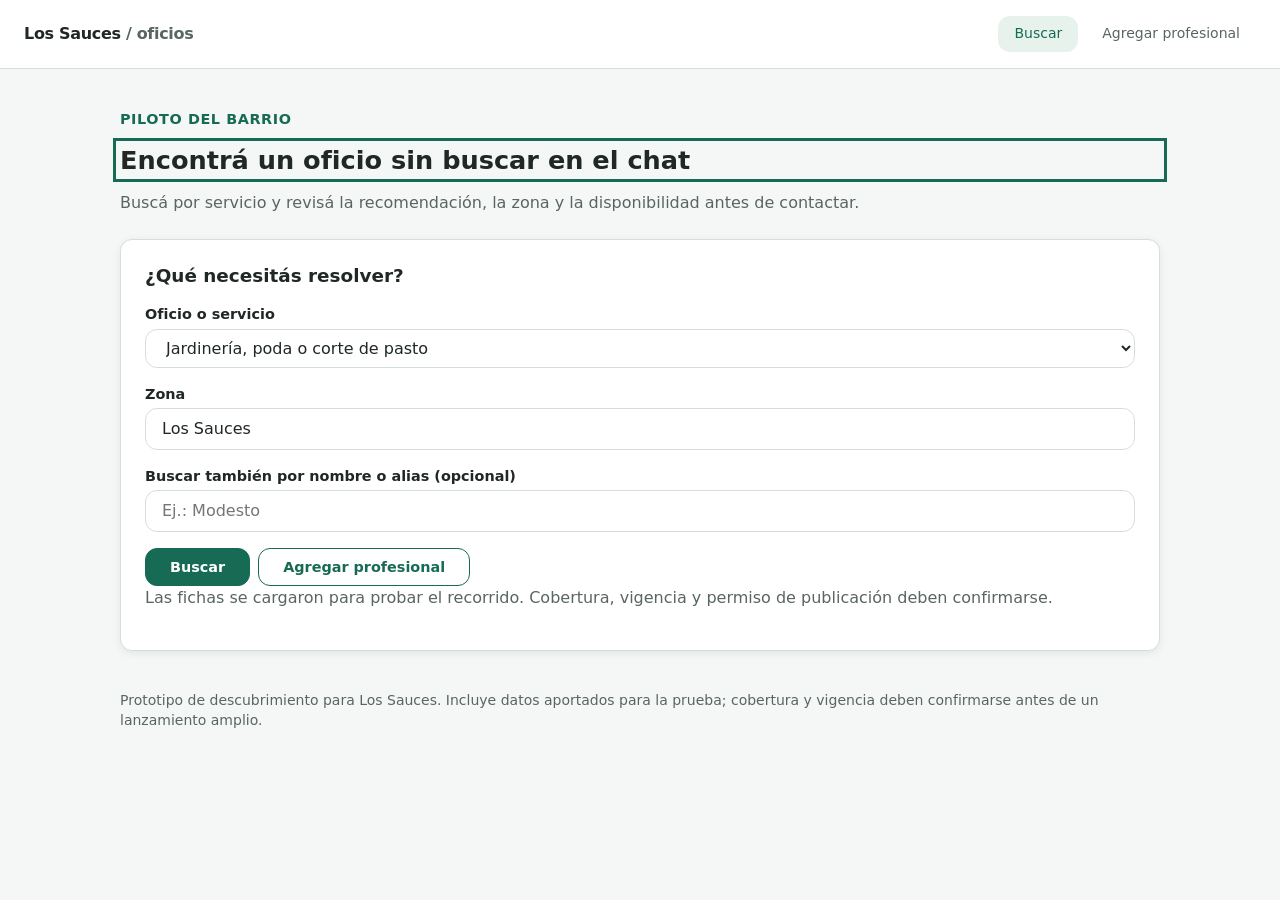
<file: prototype/index.html>
<!doctype html>
<html lang="es-AR">
<head>
  <meta charset="utf-8">
  <meta name="viewport" content="width=device-width, initial-scale=1">
  <title>Oficios de Los Sauces - Prototipo</title>
  <!--
    PROTOTIPO DE DESCUBRIMIENTO: directorio local de oficios para Los Sauces.
    Concepto: ayudar a vecinos a buscar profesionales sin rebuscar en el historial de WhatsApp.
    Recorrido principal: buscar oficio -> revisar ficha -> abrir WhatsApp.
    Recorrido alternativo: sugerir profesional -> revisar duplicados -> publicar solo con consentimiento.
    Pantallas: #buscar, #resultados, #perfil, #sin-resultados, #sugerir,
    #error-sugerencia y #sugerencia-enviada.
    El responsable del proyecto confirmó el permiso para usar los teléfonos de estos tres perfiles en la demo piloto; revalidar antes de publicación amplia.
    Fidelidad: visual baja por ser una hipótesis temprana; contenido medio basado en el proyecto;
    interacción media para probar los recorridos principales.
    Este archivo es una maqueta clickeable, no software de producción. Ver README.md para
    trazabilidad y supuestos.
  -->
  <style>
    /* Tokens verdes iniciales; ajustar con vecinos antes de adoptar como identidad final. */
    :root {
      --color-bg: #f5f7f6;
      --color-surface: #ffffff;
      --color-text: #202823;
      --color-muted: #59665f;
      --color-primary: #176b55;
      --color-primary-ink: #ffffff;
      --color-soft: #e7f2ed;
      --color-border: #d5dfd9;
      --color-success: #176b55;
      --color-warning: #805900;
      --space-1: 0.25rem;
      --space-2: 0.5rem;
      --space-3: 1rem;
      --space-4: 1.5rem;
      --space-5: 2.5rem;
      --radius: 0.75rem;
      --radius-pill: 999px;
      --border-width: 1px;
      --focus-width: 3px;
      --content-width: 68rem;
      --font: system-ui, -apple-system, BlinkMacSystemFont, "Segoe UI", sans-serif;
      --type-h1: 700 1.6rem/1.2 var(--font);
      --type-h2: 650 1.15rem/1.3 var(--font);
      --type-body: 400 1rem/1.5 var(--font);
      --type-small: 400 0.875rem/1.4 var(--font);
      --type-label: 650 0.9rem/1.4 var(--font);
      --shadow: 0 0.15rem 0.5rem rgba(32, 40, 35, 0.08);
    }

    * { box-sizing: border-box; }
    body {
      margin: 0;
      background: var(--color-bg);
      color: var(--color-text);
      font: var(--type-body);
    }
    a { color: var(--color-primary); }
    :focus-visible {
      outline: var(--focus-width) solid var(--color-primary);
      outline-offset: var(--space-1);
    }
    header {
      display: flex;
      align-items: center;
      gap: var(--space-3);
      padding: var(--space-3) var(--space-4);
      background: var(--color-surface);
      border-bottom: var(--border-width) solid var(--color-border);
    }
    .brand { font-weight: 750; letter-spacing: -0.02em; }
    nav { margin-left: auto; display: flex; gap: var(--space-2); }
    nav a {
      padding: var(--space-2) var(--space-3);
      border-radius: var(--radius);
      color: var(--color-muted);
      text-decoration: none;
      font: var(--type-small);
    }
    nav a[aria-current="page"] { color: var(--color-primary); background: var(--color-soft); }
    main { max-width: var(--content-width); margin: var(--space-5) auto; padding: 0 var(--space-4); }
    .screen[hidden] { display: none; }
    .card {
      background: var(--color-surface);
      border: var(--border-width) solid var(--color-border);
      border-radius: var(--radius);
      box-shadow: var(--shadow);
      padding: var(--space-4);
    }
    h1 { margin: 0 0 var(--space-3); font: var(--type-h1); }
    h2 { margin: 0 0 var(--space-2); font: var(--type-h2); }
    p { margin: 0 0 var(--space-3); }
    .muted { color: var(--color-muted); }
    .eyebrow { color: var(--color-primary); font: var(--type-label); text-transform: uppercase; letter-spacing: 0.04em; }
    .stack { display: grid; gap: var(--space-3); }
    .grid { display: grid; grid-template-columns: repeat(auto-fit, minmax(min(100%, 18rem), 1fr)); gap: var(--space-3); }
    label { display: block; margin: var(--space-3) 0 var(--space-1); font: var(--type-label); }
    input, select, textarea {
      width: 100%;
      padding: var(--space-2) var(--space-3);
      border: var(--border-width) solid var(--color-border);
      border-radius: var(--radius);
      background: var(--color-surface);
      color: var(--color-text);
      font: var(--type-body);
    }
    textarea { min-height: 6rem; resize: vertical; }
    .btn {
      display: inline-flex;
      align-items: center;
      justify-content: center;
      gap: var(--space-2);
      margin-top: var(--space-3);
      padding: var(--space-2) var(--space-4);
      border: var(--border-width) solid var(--color-primary);
      border-radius: var(--radius);
      background: var(--color-primary);
      color: var(--color-primary-ink);
      font: var(--type-label);
      text-decoration: none;
      cursor: pointer;
    }
    .btn.secondary { background: var(--color-surface); color: var(--color-primary); }
    .pill {
      display: inline-block;
      padding: var(--space-1) var(--space-2);
      border-radius: var(--radius-pill);
      background: var(--color-soft);
      color: var(--color-primary);
      font: var(--type-small);
    }
    .notice {
      padding: var(--space-3);
      border-left: var(--border-width) solid var(--color-primary);
      background: var(--color-soft);
      border-radius: var(--radius);
    }
    .notice.warning { color: var(--color-warning); }
    .check-row { display: flex; align-items: flex-start; gap: var(--space-2); margin-top: var(--space-3); }
    .check-row input { width: auto; margin-top: var(--space-1); }
    .check-row label { margin: 0; font: var(--type-body); }
    .profile { display: grid; gap: var(--space-3); }
    .profile-meta { display: grid; gap: var(--space-2); }
    .profile-meta div { padding-bottom: var(--space-2); border-bottom: var(--border-width) solid var(--color-border); }
    .actions { display: flex; flex-wrap: wrap; gap: var(--space-2); }
    .screen-heading { margin-bottom: var(--space-4); }
    .screen-heading p { max-width: 48rem; }
    .error { color: var(--color-warning); font-weight: 650; }
    .success { color: var(--color-success); font-weight: 700; }
    footer { max-width: var(--content-width); margin: 0 auto var(--space-5); padding: 0 var(--space-4); color: var(--color-muted); font: var(--type-small); }
    @media (max-width: 40rem) {
      header { align-items: flex-start; flex-wrap: wrap; }
      nav { margin-left: 0; width: 100%; }
      main { margin-top: var(--space-4); padding: 0 var(--space-3); }
      .card { padding: var(--space-3); }
    }
  </style>
</head>
<body>
  <header>
    <div class="brand" aria-label="Oficios Los Sauces">Los Sauces <span class="muted">/ oficios</span></div>
    <nav aria-label="Navegación principal">
      <a href="#buscar">Buscar</a>
      <a href="#acceso-google">Agregar profesional</a>
    </nav>
  </header>

  <main>
    <!--
      SCREEN #buscar. Purpose: start a local search. Primary action: choose a service and search.
      Reached from: entry/default route or main navigation. Goes to #resultados or #sin-resultados.
      Journey: need a service -> search locally. JTBD: find a recommended Los Sauces provider
      without scrolling through the WhatsApp history. ASSUMPTION: residents start with a service category.
      States: default. SPEC: initial pilot scope is Los Sauces; do not imply coverage beyond provider data.
    -->
    <section id="buscar" class="screen" aria-labelledby="buscar-h">
      <div class="screen-heading">
        <p class="eyebrow">Piloto del barrio</p>
        <h1 id="buscar-h" tabindex="-1">Encontrá un oficio sin buscar en el chat</h1>
        <p class="muted">Buscá por servicio y revisá la recomendación, la zona y la disponibilidad antes de contactar.</p>
      </div>
      <div class="card">
        <h2>¿Qué necesitás resolver?</h2>
        <!-- SAMPLE: categories come from the Los Sauces WhatsApp archive and project conversations; inventory is not yet revalidated. -->
        <form id="search-form" novalidate>
          <label for="service">Oficio o servicio</label>
          <select id="service" name="service">
            <option value="jardineria">Jardinería, poda o corte de pasto</option>
            <option value="cerrajeria">Cerrajería</option>
            <option value="electricidad">Electricidad</option>
            <option value="bombas">Bombas de agua</option>
            <option value="plomeria-piletas">Plomería y piletas</option>
            <option value="volquetes">Volquetes</option>
            <option value="atmosfericos">Camión atmosférico</option>
            <option value="contenedores">Contenedores</option>
            <option value="carwash">Car wash</option>
            <option value="otro">Otro</option>
          </select>
          <label for="area">Zona</label>
          <!-- SAMPLE: Los Sauces is the chosen pilot neighborhood; individual professional coverage must be confirmed. -->
          <input id="area" name="area" value="Los Sauces" autocomplete="address-level3" readonly>
          <label for="name-query">Buscar también por nombre o alias (opcional)</label>
          <!-- SPEC: aliases such as Teófilo / Modesto point to one canonical profile after phone normalization and manual conflict review. -->
          <input id="name-query" name="name-query" placeholder="Ej.: Modesto">
          <!-- SPEC: categories with a loaded profile show it; unseeded categories show an honest empty state. This prototype does not query a database. -->
          <div class="actions">
            <button class="btn" type="submit">Buscar</button>
            <!-- SPEC: keep the contribution path beside search so residents can add a provider without hunting for it. -->
            <a class="btn secondary" href="#acceso-google">Agregar profesional</a>
          </div>
        </form>
        <p class="muted">Las fichas se cargaron para probar el recorrido. Cobertura, vigencia y permiso de publicación deben confirmarse.</p>
      </div>
    </section>

    <!--
      SCREEN #resultados. Purpose: show real profiles supplied by the project owner for pilot testing.
      Reached from: #buscar. Goes to #perfil.
      SPEC: show equivalent cards without paid ranking. Coverage and availability are attributed to the provider/project owner and may need refresh.
      ASSUMPTION: one canonical Teófilo Modesto profile is found by either Teófilo or Modesto; phone normalization and alias review prevent duplicates.
      PRIVACY: phone numbers were supplied for these public-profile drafts; confirm each provider's permission before sharing the demo. Contactar opens WhatsApp.
    -->
    <section id="resultados" class="screen" hidden aria-labelledby="resultados-h">
      <div class="screen-heading">
        <p class="eyebrow">Perfiles cargados para la prueba</p>
        <h1 id="resultados-h" tabindex="-1">Profesionales en Los Sauces</h1>
        <p id="results-summary" class="muted">Datos aportados para la demo; confirmar cobertura y vigencia.</p>
      </div>
      <div class="notice">¿No aparece quien buscás? <a href="#acceso-google">Agregá un profesional al directorio</a>. La sugerencia se revisa antes de publicarse.</div>
      <div id="results-list" class="grid" aria-live="polite"></div>
      <p class="notice">La recomendación de un vecino no equivale a una reseña de un trabajo. El teléfono está disponible para esta prueba; el clic no confirma conversación ni trabajo.</p>
      <div class="actions"><a class="btn secondary" href="#buscar">Cambiar búsqueda</a><a class="btn secondary" href="#acceso-google">Agregar profesional</a></div>
    </section>

    <!--
      SCREEN #perfil. Purpose: compare fit and recommendation source. Primary action: initiate contact.
      Reached from: a result card. Goes to #contacto-iniciado.
      SPEC: show services, reported coverage, reported availability and recommendation source separately from reviews.
      SOURCE: profile facts below were supplied by the project owner. Contact numbers are kept out of this demo.
      ASSUMPTION: name aliases help search but resolve to one canonical profile when phone normalization confirms a match.
    -->
    <section id="perfil" class="screen" hidden aria-labelledby="perfil-h">
      <div class="screen-heading">
        <p class="eyebrow">Ficha para revisar</p>
        <h1 id="perfil-h" tabindex="-1">Teófilo Modesto</h1>
        <p id="profile-summary" class="muted">Datos cargados desde la ficha compartida para el piloto.</p>
      </div>
      <article class="card profile">
        <div class="profile-meta">
          <div><strong>Trabajos</strong><br><span id="profile-service">Jardinería</span></div>
          <div><strong>Zonas informadas</strong><br><span id="profile-coverage">Gorina y City Bell</span></div>
          <div><strong>Disponibilidad informada</strong><br><span id="profile-availability">Todos los días</span></div>
          <div><strong>WhatsApp</strong><br><span id="profile-phone">+54 9 221 536-9137</span></div>
          <div><strong>Otros nombres de búsqueda</strong><br><span id="profile-aliases">Modesto</span></div>
          <div><strong>Recomendación</strong><br><span id="profile-reference">Martín: muy recomendable</span></div>
          <div><strong>Reseñas de trabajos</strong><br><span id="profile-reviews">Sin reseñas de trabajos registradas</span></div>
        </div>
        <div class="notice">La recomendación del barrio y una reseña posterior a un trabajo son señales distintas.</div>
        <!-- SPEC: open the phone listed on this community profile via WhatsApp; the pilot measures the click, not the conversation or job. -->
        <div class="actions">
          <a class="btn" id="contact-link" href="https://wa.me/5492215369137" target="_blank" rel="noopener noreferrer">Contactar por WhatsApp</a>
          <a class="btn secondary" href="#reportar">Reportar ficha</a>
          <a class="btn secondary" href="#resultados">Volver a resultados</a>
        </div>
      </article>
    </section>

    <!--
      SCREEN #reportar. Purpose: let a logged-in neighbor flag a wrong or harmful community entry.
      Reached from: a provider profile. Goes to #reporte-enviado after a simulated report.
      SPEC: reports create a private admin ticket; they do not automatically remove or down-rank a profile.
      ASSUMPTION: a Google-authenticated report reduces anonymous abuse; this prototype simulates login only.
    -->
    <section id="reportar" class="screen" hidden aria-labelledby="report-h">
      <div class="card">
        <p class="eyebrow">Moderación comunitaria</p>
        <h1 id="report-h" tabindex="-1">Reportar una ficha</h1>
        <p id="report-profile-name" class="muted">Ficha seleccionada</p>
        <form id="report-form" novalidate>
          <label for="report-reason">¿Qué querés reportar?</label>
          <select id="report-reason" name="report-reason">
            <option value="">Elegí un motivo</option>
            <option>Teléfono o dato incorrecto</option>
            <option>Información desactualizada</option>
            <option>Mala experiencia</option>
            <option>Comportamiento inadecuado</option>
            <option>Otro</option>
          </select>
          <label for="report-details">Detalle para el administrador</label>
          <textarea id="report-details" name="report-details" placeholder="Contá lo necesario para revisar el reporte."></textarea>
          <p id="report-error" class="error" hidden>Elegí un motivo para enviar el reporte.</p>
          <!-- SPEC: report content is private to the moderation queue; it does not alter the public profile until reviewed. -->
          <button class="btn" type="submit">Enviar reporte</button>
        </form>
      </div>
    </section>

    <!--
      SCREEN #reporte-enviado. Purpose: confirm a report was queued for one administrator.
      Reached from: #reportar. The profile remains visible until an administrator reviews it.
    -->
    <section id="reporte-enviado" class="screen" hidden aria-labelledby="report-sent-h">
      <div class="card">
        <p class="eyebrow">Reporte recibido</p>
        <h1 id="report-sent-h" tabindex="-1">Se envió para revisión</h1>
        <p id="report-sent-copy">Se creó una alerta para el administrador. La ficha no se quita automáticamente.</p>
        <a class="btn" href="#buscar">Volver a buscar</a>
      </div>
    </section>

    <!--
      SCREEN #sin-resultados. Purpose: honest empty state for an unseeded category.
      Reached from: #buscar for any category without a sample entry. Goes to #sugerir or #buscar.
      SPEC: an empty category must not be presented as proof that no provider exists in the neighborhood.
    -->
    <section id="sin-resultados" class="screen" hidden aria-labelledby="vacio-h">
      <div class="card">
        <p class="eyebrow">Todavía no hay fichas cargadas para este rubro</p>
        <h1 id="vacio-h" tabindex="-1">No encontramos opciones en esta búsqueda</h1>
        <p>No significa que no haya profesionales. Podés sugerir uno o volver a buscar otra categoría.</p>
        <!-- SPEC: preserve a recovery path from empty results to contribution or another search. -->
        <div class="actions"><a class="btn" href="#acceso-google">Agregar profesional</a><a class="btn secondary" href="#buscar">Volver</a></div>
      </div>
    </section>

    <!--
      SCREEN #acceso-google. Purpose: gate contributions behind Google identity; search remains open.
      Reached from: Add a professional actions. Goes to #sugerir after a simulated sign-in.
      ASSUMPTION: Google account identity is enough for initial contributor traceability, not proof of residency.
      SAMPLE: this is a mock sign-in only; no OAuth, account or email is contacted or stored.
    -->
    <section id="acceso-google" class="screen" hidden aria-labelledby="google-h">
      <div class="card">
        <p class="eyebrow">Aporte vecinal</p>
        <h1 id="google-h" tabindex="-1">Iniciá sesión para agregar un profesional</h1>
        <p>La cuenta se usa para registrar quién hizo el aporte. Tu nombre no se muestra públicamente salvo que lo elijas.</p>
        <div class="notice">Simulación: este prototipo no se conecta a Google. En el producto real, Google login identifica la cuenta, no verifica por sí solo que vivas en Los Sauces.</div>
        <!-- SPEC: in the live product, require Google authentication only for creating or reporting entries; browsing stays open. -->
        <button class="btn" id="google-demo-login" type="button">Continuar con Google (demo)</button>
        <a class="btn secondary" href="#buscar">Volver a buscar</a>
      </div>
    </section>

    <!--
      SCREEN #sugerir. Purpose: let a Google-authenticated neighbor add a community-sourced profile.
      Reached from: #acceso-google. Goes to #duplicado, #error-sugerencia or #sugerencia-enviada.
      SPEC: after phone-sharing attestation and duplicate lookup, a new entry publishes immediately as community-submitted and unverified by OFIDI.
      SPEC: submitter identity stays private by default; public attribution requires opt-in. The professional needs no account or prior approval.
      ASSUMPTION: Google identity supports internal traceability but does not establish that the user lives in Los Sauces.
    -->
    <section id="sugerir" class="screen" hidden aria-labelledby="sugerir-h">
      <div class="screen-heading">
        <p class="eyebrow">Aporte del barrio</p>
        <h1 id="sugerir-h" tabindex="-1">Agregar un profesional al directorio</h1>
        <p class="muted">Alta comunitaria inmediata: queda marcada como aporte vecinal no verificado. El profesional no necesita cuenta ni aprobarla.</p>
      </div>
      <div class="card">
        <!-- SPEC: the live system records the Google account privately; public attribution is optional. This demo uses a mock identity. -->
        <form id="suggest-form" novalidate>
          <p id="contributor-status" class="notice">Sesión de ejemplo: Vecino de Los Sauces (Google login simulado).</p>
          <div class="check-row">
            <input id="show-recommender" name="show-recommender" type="checkbox">
            <label for="show-recommender">Quiero que mi nombre aparezca junto a la recomendación</label>
          </div>
          <label for="provider-name">Nombre del profesional o cómo lo conocen</label>
          <!-- SAMPLE: professional identity is supplied by the recommender and is not independently verified in this demo. -->
          <input id="provider-name" name="provider-name" autocomplete="name" placeholder="Ej.: nombre o nombre del negocio">
          <label for="provider-phone">Celular del profesional</label>
          <!-- SPEC: normalize the number before lookup; in this demo enter the complete Argentina mobile format including +54 9. -->
          <input id="provider-phone" name="provider-phone" type="tel" inputmode="tel" placeholder="+54 9 221 000-0000">
          <div class="check-row">
            <input id="can-share-phone" name="can-share-phone" type="checkbox">
            <label for="can-share-phone">Confirmo que puedo compartir este número en el directorio</label>
          </div>
          <label for="provider-service">Oficio o servicio</label>
          <select id="provider-service" name="provider-service">
            <option value="">Elegí un rubro</option>
            <option value="jardineria">Jardinería, poda o corte de pasto</option>
            <option value="cerrajeria">Cerrajería</option>
            <option value="electricidad">Electricidad</option>
            <option value="bombas">Bombas de agua</option>
            <option value="plomeria-piletas">Plomería y piletas</option>
            <option value="volquetes">Volquetes</option>
            <option value="atmosfericos">Camión atmosférico</option>
            <option value="contenedores">Contenedores</option>
            <option value="carwash">Car wash</option>
            <option value="otro">Otro</option>
          </select>
          <label for="service-area">Zona que cubre, si la sabés</label>
          <input id="service-area" name="service-area" placeholder="Ej.: Los Sauces, Gorina">
          <label for="recommendation">¿Por qué lo recomendás?</label>
          <textarea id="recommendation" name="recommendation" placeholder="Contá brevemente tu experiencia o de dónde surge la recomendación."></textarea>
          <p id="suggest-error" class="error" hidden>Completá profesional, celular, rubro, motivo y confirmación para compartirlo.</p>
          <!-- SPEC: in the live product, a new community entry is published immediately as unverified. This prototype simulates it in memory only. -->
          <button class="btn" type="submit">Publicar aporte</button>
        </form>
        <p class="notice warning">La ficha queda visible como “Aporte vecinal, no verificado por OFIDI”. No requiere cuenta ni aprobación del profesional; el administrador actúa solo ante reportes.</p>
        <p class="muted">El teléfono se normaliza para detectar duplicados. Si ya existe, se agrega la recomendación a esa ficha; no se crea otra.</p>
      </div>
    </section>

    <!--
      SCREEN #error-sugerencia. Purpose: show the primary form error and offer recovery.
      Reached from: #sugerir when required demo fields are missing. Goes back to #sugerir.
      SPEC: explain the missing minimum data without losing the user's place.
    -->
    <section id="error-sugerencia" class="screen" hidden aria-labelledby="error-h">
      <div class="card">
        <p class="eyebrow">Falta información</p>
        <h1 id="error-h" tabindex="-1">Faltan datos para publicar el aporte</h1>
        <p>Completá nombre del profesional, celular, rubro, motivo y la confirmación para compartir el número.</p>
        <!-- SPEC: return to the form; the simulated Google session remains active in this prototype. -->
        <a class="btn" href="#sugerir">Volver al formulario</a>
      </div>
    </section>

    <!--
      SCREEN #duplicado. Purpose: prevent a second provider card when a normalized phone already exists.
      Reached from: #sugerir. The resident can attach the reason to the canonical profile instead.
      SPEC: exact phone match routes to an existing profile; no duplicate is created.
    -->
    <section id="duplicado" class="screen" hidden aria-labelledby="duplicado-h">
      <div class="card">
        <p class="eyebrow">Coincidencia por celular</p>
        <h1 id="duplicado-h" tabindex="-1">Este profesional ya está en el directorio</h1>
        <p id="duplicate-summary">La sugerencia coincide con un número existente. Se conserva una sola ficha.</p>
        <p>Podés agregar el motivo de recomendación a la ficha existente; no se crea otra persona.</p>
        <!-- SPEC: attach the contributor's reason to the matching canonical profile. -->
        <button class="btn" id="attach-duplicate-recommendation" type="button">Agregar recomendación a esa ficha</button>
        <a class="btn secondary" href="#sugerir">Volver al formulario</a>
      </div>
    </section>

    <!--
      SCREEN #sugerencia-enviada. Purpose: show the immediate community-submitted result.
      Reached from: a new phone or an existing phone with an additional recommendation.
      SPEC: new cards publish immediately with an "unverified community contribution" label; admin action begins only from a report.
    -->
    <section id="sugerencia-enviada" class="screen" hidden aria-labelledby="enviada-h">
      <div class="card">
        <p class="eyebrow">Aporte del barrio</p>
        <h1 id="enviada-h" tabindex="-1">Aporte publicado</h1>
        <p id="suggestion-result">La ficha queda visible como aporte vecinal, no verificado por OFIDI.</p>
        <p id="recommender-visibility" class="notice">Tu identidad queda registrada en privado; tu nombre público es opcional.</p>
        <!-- SPEC: allow the neighbor to search after adding a community entry. -->
        <a class="btn" href="#buscar">Volver a buscar</a>
      </div>
    </section>
  </main>

  <footer>
    Prototipo de descubrimiento para Los Sauces. Incluye datos aportados para la prueba; cobertura y vigencia deben confirmarse antes de un lanzamiento amplio.
  </footer>

  <script>
    // SPEC: this client-side router only switches screens; it has no backend, analytics, auth or persistent storage.
    (function () {
      // SOURCE: details below were supplied by the project owner for the test demo.
      // SPEC: one canonical profile may have search aliases; phone normalization is checked privately before publication.
      // SOURCE: phone numbers were supplied in public-profile drafts for this pilot; confirm provider permission before external distribution.
      // ASSUMPTION: similarly named contacts with different normalized phones require manual review, not automatic merging.
      var providers = [
        {
          id: 'teofilo-modesto',
          name: 'Teófilo Modesto',
          searchNames: ['Teófilo Modesto', 'Teófilo', 'Modesto', 'Modesto Viejo'],
          displayAliases: 'Modesto (misma ficha)',
          category: 'jardineria',
          service: 'Jardinero; tareas específicas por confirmar',
          phoneDisplay: '+54 9 221 536-9137',
          whatsAppNumber: '5492215369137',
          coverage: 'Gorina y City Bell; cobertura en Los Sauces por confirmar',
          availability: 'Todos los días (informado en octubre de 2026; revalidar)',
          reference: 'Martín: muy recomendable. Experiencia indicada como comprobada por el responsable del proyecto.',
          reviews: 'Sin reseñas de trabajos registradas'
        },
        {
          id: 'leo-gisbert',
          name: 'Leo Gisbert',
          searchNames: ['Leo Gisbert'],
          displayAliases: 'No informados',
          category: 'bombas',
          service: 'Arregla bombas',
          phoneDisplay: '+54 9 221 481-7732',
          whatsAppNumber: '5492214817732',
          coverage: 'City Bell (Savoia); cobertura en Los Sauces por confirmar',
          availability: 'Lunes a viernes; consultar (informado en octubre de 2026; revalidar)',
          reference: 'Martín: muy recomendable (referencia aportada).',
          reviews: 'Sin reseñas de trabajos registradas'
        },
        {
          id: 'fernando-plomeria-piletas',
          name: 'Fernando',
          searchNames: ['Fernando'],
          displayAliases: 'No informados',
          category: 'plomeria-piletas',
          service: 'Plomero y piletero',
          phoneDisplay: '+54 9 221 454-1098',
          whatsAppNumber: '5492214541098',
          coverage: 'City Bell y Gorina; cobertura en Los Sauces por confirmar',
          availability: 'Lunes a viernes; consultar (informado en octubre de 2026; revalidar)',
          reference: 'Martín: muy recomendable (referencia aportada).',
          reviews: 'Sin reseñas de trabajos registradas'
        }
      ];
      var selectedProfile = providers[0];
      var demoGoogleUser = null;
      var duplicateProvider = null;
      var pendingSuggestion = null;
      var screens = document.querySelectorAll('.screen');
      var links = document.querySelectorAll('nav a');

      function normalizeText(value) {
        return value.normalize('NFD').replace(/[\u0300-\u036f]/g, '').toLowerCase().trim();
      }

      // SPEC: prototype normalization handles common La Plata mobile formats; production must use a tested phone parser.
      function normalizePhone(value) {
        var digits = value.replace(/\D/g, '');
        if (digits.indexOf('00') === 0) digits = digits.slice(2);
        if (digits.indexOf('549') === 0) return digits;
        if (digits.indexOf('54') === 0) digits = digits.slice(2);
        if (digits.indexOf('0') === 0) digits = digits.slice(1);
        if (digits.indexOf('22115') === 0) digits = '221' + digits.slice(5);
        if (digits.indexOf('9') === 0) digits = digits.slice(1);
        return digits.indexOf('549') === 0 ? digits : '549' + digits;
      }

      function renderProfile() {
        var profile = selectedProfile;
        document.getElementById('perfil-h').textContent = profile.name;
        document.getElementById('profile-summary').textContent = 'Datos aportados para la prueba; confirmar vigencia y permiso antes de publicar.';
        document.getElementById('profile-service').textContent = profile.service;
        document.getElementById('profile-coverage').textContent = profile.coverage;
        document.getElementById('profile-availability').textContent = profile.availability;
        document.getElementById('profile-phone').textContent = profile.phoneDisplay;
        document.getElementById('contact-link').href = 'https://wa.me/' + profile.whatsAppNumber;
        document.getElementById('profile-aliases').textContent = profile.displayAliases;
        document.getElementById('profile-reference').textContent = profile.reference;
        document.getElementById('profile-reviews').textContent = profile.reviews;
        document.getElementById('report-profile-name').textContent = 'Ficha seleccionada: ' + profile.name;
      }

      function renderResults(category, query) {
        var normalizedQuery = normalizeText(query);
        var results = providers.filter(function (provider) {
          var categoryMatches = provider.category === category;
          var nameMatches = !normalizedQuery || provider.searchNames.some(function (name) {
            return normalizeText(name).indexOf(normalizedQuery) !== -1;
          });
          return categoryMatches && nameMatches;
        });
        var labels = {
          jardineria: 'Jardinería en Los Sauces',
          bombas: 'Reparación de bombas',
          'plomeria-piletas': 'Plomería y piletas en Los Sauces'
        };
        document.getElementById('resultados-h').textContent = labels[category] || 'Resultados en Los Sauces';
        document.getElementById('results-summary').textContent = results.length + (results.length === 1 ? ' ficha para revisar' : ' fichas para revisar') + '. Datos y cobertura pendientes de revalidar.';
        var list = document.getElementById('results-list');
        list.replaceChildren();
        results.forEach(function (provider) {
          var article = document.createElement('article');
          article.className = 'card stack';
          var status = document.createElement('div');
          status.className = 'actions';
          var tag = document.createElement('span');
          tag.className = 'pill';
          tag.textContent = 'Ficha aportada; revalidar';
          status.appendChild(tag);
          var heading = document.createElement('h2');
          heading.textContent = provider.name;
          var service = document.createElement('p');
          service.textContent = provider.service;
          var area = document.createElement('p');
          area.className = 'muted';
          area.textContent = provider.coverage + ' · ' + provider.availability;
          var reference = document.createElement('p');
          reference.className = 'muted';
          reference.textContent = provider.reference;
          var button = document.createElement('button');
          button.className = 'btn';
          button.type = 'button';
          button.textContent = 'Ver ficha';
          button.setAttribute('data-open-profile', provider.id);
          button.addEventListener('click', function () {
            selectedProfile = provider;
            renderProfile();
            location.hash = '#perfil';
          });
          article.append(status, heading, service, area, reference, button);
          list.appendChild(article);
        });
        return results.length;
      }

      function route() {
        var id = location.hash.slice(1) || 'buscar';
        if ((id === 'sugerir' || id === 'duplicado' || id === 'sugerencia-enviada' || id === 'reportar' || id === 'reporte-enviado') && !demoGoogleUser) {
          location.hash = '#acceso-google';
          return;
        }
        var active = null;
        screens.forEach(function (screen) {
          var shown = screen.id === id;
          screen.hidden = !shown;
          if (shown) active = screen;
        });
        links.forEach(function (link) {
          if (link.getAttribute('href') === '#' + id) link.setAttribute('aria-current', 'page');
          else link.removeAttribute('aria-current');
        });
        if (active) { var heading = active.querySelector('h1'); if (heading) heading.focus(); }
      }
      window.addEventListener('hashchange', route);
      route();

      // SAMPLE: simulate Google-authenticated contributor for this prototype; no real OAuth is performed.
      document.getElementById('google-demo-login').addEventListener('click', function () {
        demoGoogleUser = { name: 'Vecino de prueba', email: 'vecino.demo@los-sauces.test' };
        document.getElementById('contributor-status').textContent = 'Sesión simulada de Google: ' + demoGoogleUser.email + ' (uso interno).';
        location.hash = '#sugerir';
      });

      // SPEC: search includes canonical names and aliases. The real product normalizes phones and reviews possible matches before publication.
      document.getElementById('search-form').addEventListener('submit', function (event) {
        event.preventDefault();
        var category = document.getElementById('service').value;
        var query = document.getElementById('name-query').value;
        var count = renderResults(category, query);
        location.hash = count ? '#resultados' : '#sin-resultados';
      });

      // SPEC: Contactar opens the selected professional's WhatsApp. A production backend may record this click only.
      // ASSUMPTION: opening WhatsApp is the pilot's measurable signal; it does not prove a message or completed job.

      // SPEC: the demo form validates a minimum nomination and routes to an in-memory confirmation only.
      document.getElementById('suggest-form').addEventListener('submit', function (event) {
        event.preventDefault();
        var recommenderName = demoGoogleUser ? demoGoogleUser.name : '';
        var name = document.getElementById('provider-name').value.trim();
        var service = document.getElementById('provider-service').value;
        var rawPhone = document.getElementById('provider-phone').value.trim();
        var phone = normalizePhone(rawPhone);
        var area = document.getElementById('service-area').value.trim();
        var reason = document.getElementById('recommendation').value.trim();
        var canSharePhone = document.getElementById('can-share-phone').checked;
        var error = document.getElementById('suggest-error');
        if (!recommenderName || !name || !rawPhone || phone.length < 12 || !service || !reason || !canSharePhone) {
          error.hidden = false;
          location.hash = '#error-sugerencia';
          return;
        }
        error.hidden = true;
        pendingSuggestion = {name:name,phone:phone,phoneDisplay:rawPhone,category:service,categoryLabel:document.getElementById('provider-service').selectedOptions[0]?.textContent || service,area:area,reason:reason,recommender:recommenderName,publicName:document.getElementById('show-recommender').checked};
        duplicateProvider = providers.find(function (provider) { return normalizePhone(provider.whatsAppNumber) === phone; }) || null;
        if (duplicateProvider) {
          document.getElementById('duplicate-summary').textContent = 'El celular coincide con ' + duplicateProvider.name + '. Tu motivo se agrega a esa ficha; no se crea otra.';
          location.hash = '#duplicado';
          return;
        }
        var publicSource = pendingSuggestion.publicName ? 'Aporte de ' + demoGoogleUser.name + ': ' : 'Aporte vecinal, autor privado: ';
        var newProvider = {
          id: 'community-' + Date.now(),
          name: name,
          searchNames: [name],
          displayAliases: 'No informados',
          category: service,
          service: pendingSuggestion.categoryLabel + ': ' + reason,
          phoneDisplay: rawPhone,
          whatsAppNumber: phone,
          coverage: area || 'Zona por confirmar',
          availability: 'A consultar (aporte vecinal)',
          reference: publicSource + reason + ' (aporte vecinal, no verificado por OFIDI)',
          reviews: 'Sin reseñas registradas',
          communityReported: true
        };
        providers.push(newProvider);
        document.getElementById('enviada-h').textContent = 'Ficha publicada como aporte vecinal';
        document.getElementById('suggestion-result').textContent = 'La ficha de ' + name + ' aparece como aporte vecinal no verificado. En esta demo solo se conserva en memoria hasta recargar.';
        document.getElementById('recommender-visibility').textContent = pendingSuggestion.publicName ? 'Elegiste mostrar tu nombre como recomendador: ' + demoGoogleUser.name + '.' : 'Tu identidad queda registrada en privado y no se muestra públicamente.';
        // SAMPLE: no database, OAuth token, admin ticket, or persistent record is created in this prototype.
        location.hash = '#sugerencia-enviada';
      });

      // SPEC: a duplicate contribution adds context to the existing canonical profile, never a second entry.
      document.getElementById('attach-duplicate-recommendation').addEventListener('click', function () {
        if (!duplicateProvider || !pendingSuggestion) return;
        duplicateProvider.recommendationCount = (duplicateProvider.recommendationCount || 0) + 1;
        document.getElementById('enviada-h').textContent = 'Recomendación agregada';
        document.getElementById('suggestion-result').textContent = 'Tu motivo se agregó a la ficha de ' + duplicateProvider.name + '. No se creó un duplicado.';
        document.getElementById('recommender-visibility').textContent = pendingSuggestion.publicName ? 'Elegiste mostrar tu nombre como recomendador: ' + demoGoogleUser.name + '.' : 'Tu identidad queda registrada en privado y no se muestra públicamente.';
        location.hash = '#sugerencia-enviada';
      });

      // SPEC: a report creates an admin ticket; the profile is not automatically removed.
      document.getElementById('report-form').addEventListener('submit', function (event) {
        event.preventDefault();
        var reason = document.getElementById('report-reason').value;
        var error = document.getElementById('report-error');
        if (!reason) { error.hidden = false; return; }
        error.hidden = true;
        document.getElementById('report-sent-copy').textContent = 'Se creó una alerta por “' + reason + '” sobre ' + selectedProfile.name + '. El administrador decidiría si corresponde actualizar o desactivar la ficha.';
        location.hash = '#reporte-enviado';
      });
    })();
  </script>
</body>
</html>
</file>
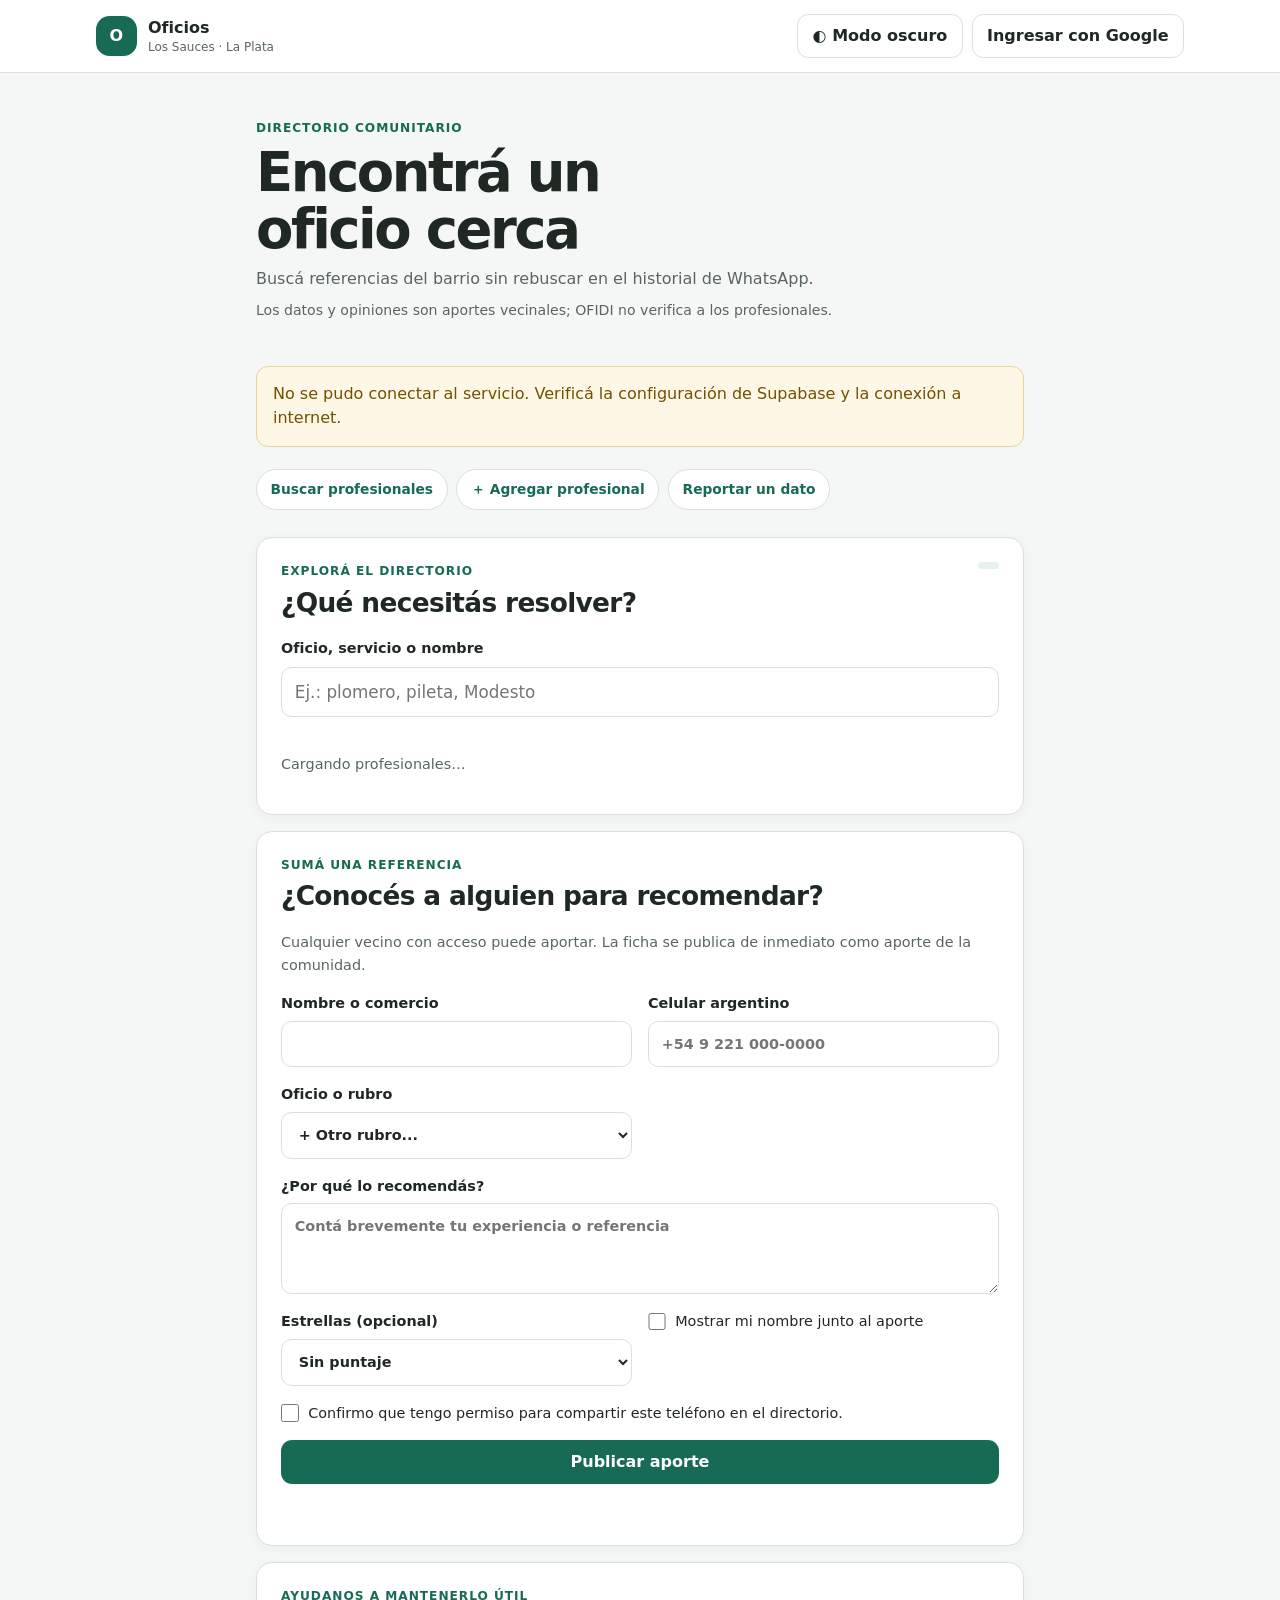
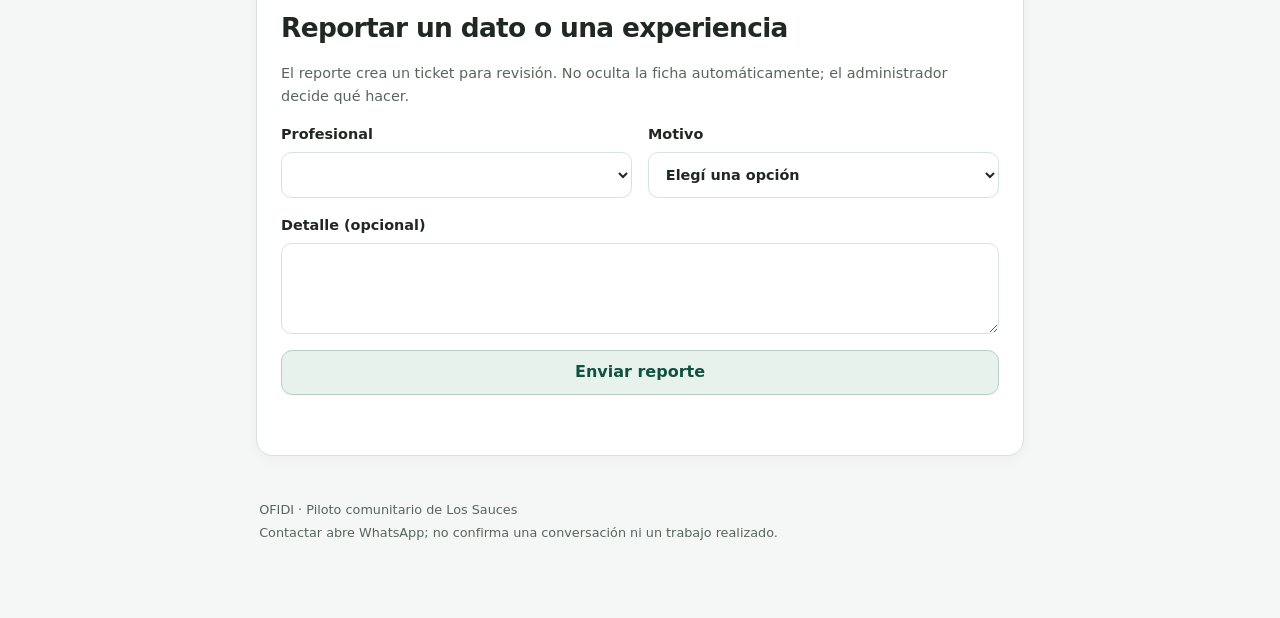
<file: web/index.html>
<!doctype html>
<html lang="es-AR">
<head>
  <meta charset="utf-8">
  <meta name="viewport" content="width=device-width, initial-scale=1">
  <meta name="theme-color" content="#176b55">
  <meta name="description" content="Directorio comunitario de oficios y servicios de Los Sauces.">
  <title>Oficios de Los Sauces</title>
  <link rel="stylesheet" href="./styles.css">
  <script src="./config.js"></script>
</head>
<body>
  <header class="site-header">
    <div class="header-inner">
      <a class="brand" href="#inicio" aria-label="Oficios de Los Sauces, inicio">
        <span class="brand-mark" aria-hidden="true">O</span>
        <span><strong>Oficios</strong><small>Los Sauces · La Plata</small></span>
      </a>
      <div class="header-actions">
        <button id="theme-toggle" class="button button-light theme-toggle" type="button" aria-pressed="false" aria-label="Cambiar a modo oscuro" title="Cambiar a modo oscuro">◐ <span>Modo oscuro</span></button>
        <button id="google-login" class="button button-light" type="button">Ingresar con Google</button>
      </div>
      <div id="session-controls" class="session-controls" hidden>
        <span id="session-label" class="session-label"></span>
        <button id="logout" class="button button-light" type="button">Salir</button>
      </div>
    </div>
  </header>

  <main id="inicio" class="page-shell">
    <section class="hero" aria-labelledby="page-title">
      <p class="eyebrow">Directorio comunitario</p>
      <h1 id="page-title">Encontrá un oficio cerca</h1>
      <p>Buscá referencias del barrio sin rebuscar en el historial de WhatsApp.</p>
      <p class="trust-note">Los datos y opiniones son aportes vecinales; OFIDI no verifica a los profesionales.</p>
    </section>

    <section id="system-notice" class="notice" role="status" hidden></section>

    <section id="access-panel" class="access-panel" aria-labelledby="access-title" hidden>
      <div>
        <p class="eyebrow">Acceso al barrio</p>
        <h2 id="access-title">Un paso para ver teléfonos y participar</h2>
        <p id="access-description">Ingresá con Google y usá el código de invitación de Los Sauces. La búsqueda y las fichas básicas son abiertas.</p>
      </div>
      <button id="access-google-login" class="button button-primary" type="button">Ingresar con Google</button>
      <form id="invite-form" class="invite-form" hidden>
        <label for="invite-code">Código de invitación</label>
        <div class="inline-form">
          <input id="invite-code" name="code" autocomplete="one-time-code" required>
          <button class="button button-primary" type="submit">Validar código</button>
        </div>
        <p id="invite-message" class="form-message" role="status"></p>
      </form>
    </section>

    <nav class="quick-links" aria-label="Acciones del directorio">
      <a href="#buscar">Buscar profesionales</a>
      <a href="#aportar">＋ Agregar profesional</a>
      <a href="#reportar">Reportar un dato</a>
    </nav>

    <section id="buscar" class="panel" aria-labelledby="search-title">
      <div class="section-heading">
        <div>
          <p class="eyebrow">Explorá el directorio</p>
          <h2 id="search-title">¿Qué necesitás resolver?</h2>
        </div>
        <span id="result-count" class="result-count" aria-live="polite"></span>
      </div>
      <label class="search-label" for="search-input">Oficio, servicio o nombre</label>
      <input id="search-input" class="search-input" type="search" placeholder="Ej.: plomero, pileta, Modesto" autocomplete="off">
      <div id="category-chips" class="category-chips" aria-label="Filtrar por categoría"></div>
      <div id="provider-list" class="provider-list" aria-live="polite">
        <p class="muted">Cargando profesionales…</p>
      </div>
    </section>

    <section id="aportar" class="panel" aria-labelledby="contribute-title">
      <div class="section-heading">
        <div>
          <p class="eyebrow">Sumá una referencia</p>
          <h2 id="contribute-title">¿Conocés a alguien para recomendar?</h2>
        </div>
      </div>
      <p class="muted">Cualquier vecino con acceso puede aportar. La ficha se publica de inmediato como aporte de la comunidad.</p>
      <form id="contribution-form" class="form-grid">
        <label>Nombre o comercio
          <input name="name" required maxlength="160" autocomplete="organization">
        </label>
        <label>Celular argentino
          <input name="phone" type="tel" inputmode="tel" placeholder="+54 9 221 000-0000" required>
        </label>
        <label for="provider-category">Oficio o rubro
          <select id="provider-category" name="category" required>
            <option value="__other__">+ Otro rubro...</option>
          </select>
        </label>
        <label id="suggested-category-field" hidden>¿Qué rubro sugerís?
          <input id="suggested-category" name="suggestedCategory" maxlength="80" placeholder="Ej.: Fumigación">
        </label>
        <label class="full-width">¿Por qué lo recomendás?
          <textarea name="reason" required maxlength="1000" rows="3" placeholder="Contá brevemente tu experiencia o referencia"></textarea>
        </label>
        <label>Estrellas (opcional)
          <select name="rating">
            <option value="">Sin puntaje</option>
            <option value="5">★★★★★ · 5</option>
            <option value="4">★★★★☆ · 4</option>
            <option value="3">★★★☆☆ · 3</option>
            <option value="2">★★☆☆☆ · 2</option>
            <option value="1">★☆☆☆☆ · 1</option>
          </select>
        </label>
        <label class="check-row"><input name="showName" type="checkbox"> Mostrar mi nombre junto al aporte</label>
        <label class="check-row full-width"><input name="canShare" type="checkbox" required> Confirmo que tengo permiso para compartir este teléfono en el directorio.</label>
        <button class="button button-primary full-width" type="submit">Publicar aporte</button>
        <p id="contribution-message" class="form-message full-width" role="status"></p>
      </form>
    </section>

    <section id="reportar" class="panel" aria-labelledby="report-title">
      <div class="section-heading">
        <div>
          <p class="eyebrow">Ayudanos a mantenerlo útil</p>
          <h2 id="report-title">Reportar un dato o una experiencia</h2>
        </div>
      </div>
      <p class="muted">El reporte crea un ticket para revisión. No oculta la ficha automáticamente; el administrador decide qué hacer.</p>
      <form id="report-form" class="form-grid">
        <label>Profesional
          <select id="report-provider" name="providerId" required></select>
        </label>
        <label>Motivo
          <select name="reason" required>
            <option value="">Elegí una opción</option>
            <option>Teléfono o dato incorrecto</option>
            <option>El profesional ya no ofrece el servicio</option>
            <option>Experiencia para revisar</option>
            <option>Otro</option>
          </select>
        </label>
        <label class="full-width">Detalle (opcional)
          <textarea name="details" maxlength="2000" rows="3"></textarea>
        </label>
        <button class="button button-secondary full-width" type="submit">Enviar reporte</button>
        <p id="report-message" class="form-message full-width" role="status"></p>
      </form>
    </section>

    <section id="admin-panel" class="panel" aria-labelledby="admin-title" hidden>
      <div class="section-heading">
        <div>
          <p class="eyebrow">Solo administración</p>
          <h2 id="admin-title">Reportes pendientes</h2>
        </div>
        <button id="refresh-admin" class="button button-light" type="button">Actualizar</button>
      </div>
      <p id="admin-metrics" class="metrics-summary" aria-live="polite"></p>
      <h3 class="admin-subtitle">Reportes pendientes</h3>
      <div id="admin-report-pending" class="provider-list"></div>
      <h3 class="admin-subtitle">Historial de reportes</h3>
      <div id="admin-report-history" class="provider-list"></div>
      <h3 class="admin-subtitle">Rubros sugeridos</h3>
      <p class="muted">Aprobar incorpora el rubro a las opciones oficiales y actualiza la ficha publicada.</p>
      <div id="admin-category-suggestions" class="provider-list"></div>
      <h3 class="admin-subtitle">Profesionales dados de baja</h3>
      <p class="muted">Estas fichas no se muestran al barrio. Podés restaurarlas si una baja fue incorrecta.</p>
      <div id="admin-disabled-providers" class="provider-list"></div>
    </section>

    <footer class="site-footer">
      <p>OFIDI · Piloto comunitario de Los Sauces</p>
      <p>Contactar abre WhatsApp; no confirma una conversación ni un trabajo realizado.</p>
    </footer>
  </main>

  <dialog id="provider-dialog" class="provider-dialog" aria-labelledby="dialog-title">
    <div class="dialog-content">
      <button id="close-dialog" class="dialog-close" type="button" aria-label="Cerrar ficha">×</button>
      <p class="eyebrow">Ficha comunitaria · Aporte de la comunidad</p>
      <h2 id="dialog-title"></h2>
      <p id="dialog-category" class="provider-category"></p>
      <p id="dialog-rating" class="rating-summary"></p>
      <div id="dialog-recommendations" class="recommendations-list"></div>
      <section class="review-composer" aria-labelledby="review-title">
        <h3 id="review-title">Dejar una opinión sobre este profesional</h3>
        <p class="muted">Podés dejar estrellas, un comentario o ambos. Es una opinión vecinal, no una verificación de OFIDI.</p>
        <div id="review-access" class="review-access" hidden>
          <p id="review-access-message" class="muted"></p>
          <button id="review-access-button" class="button button-primary" type="button"></button>
        </div>
        <form id="review-form" class="form-grid" hidden>
          <label>Estrellas (opcional)
            <select name="rating">
              <option value="">Sin puntaje</option>
              <option value="5">★★★★★ · 5</option>
              <option value="4">★★★★☆ · 4</option>
              <option value="3">★★★☆☆ · 3</option>
              <option value="2">★★☆☆☆ · 2</option>
              <option value="1">★☆☆☆☆ · 1</option>
            </select>
          </label>
          <label class="check-row"> <input name="showName" type="checkbox"> Mostrar mi nombre</label>
          <label class="full-width">Comentario (opcional)
            <textarea name="reason" maxlength="1000" rows="3" placeholder="Compartí una experiencia real con este profesional"></textarea>
          </label>
          <button class="button button-primary full-width" type="submit">Publicar opinión</button>
          <p id="review-message" class="form-message full-width" role="status"></p>
        </form>
      </section>
      <div id="dialog-contact" class="contact-area"></div>
    </div>
  </dialog>

  <div id="toast" class="toast" role="status" aria-live="polite" aria-atomic="true" hidden></div>
  <script type="module" src="./src/main.mjs"></script>
</body>
</html>
</file>
<file: web/styles.css>
:root {
  color-scheme: light;
  --bg: #f4f7f5;
  --surface: #fff;
  --input-bg: #fff;
  --card-bg: #fff;
  --card-hover: #fbfdfc;
  --header-bg: rgb(255 255 255 / 96%);
  --ink: #202823;
  --muted: #58665e;
  --primary: #176b55;
  --primary-dark: #10523f;
  --soft: #e7f2ed;
  --border: #d8e1dc;
  --warning-bg: #fff7e5;
  --warning-ink: #735000;
  --rating: #735000;
  --radius: 1rem;
  font-family: system-ui, -apple-system, BlinkMacSystemFont, "Segoe UI", sans-serif;
}

:root[data-theme="dark"] {
  color-scheme: dark;
  --bg: #0b1510;
  --surface: #17251d;
  --input-bg: #101d16;
  --card-bg: #1d3025;
  --card-hover: #294634;
  --header-bg: rgb(11 21 16 / 96%);
  --ink: #f6fff8;
  --muted: #d0dfd5;
  --primary: #8ee4ba;
  --primary-dark: #c2f3d8;
  --soft: #294634;
  --border: #5f806d;
  --warning-bg: #453817;
  --warning-ink: #ffe19a;
  --rating: #f6d675;
}

* { box-sizing: border-box; }
html { scroll-behavior: smooth; }
body { margin: 0; background: var(--bg); color: var(--ink); font-size: 1rem; line-height: 1.55; }
a { color: var(--primary); }
button, input, textarea, select { font: inherit; }
button, a, input, textarea, select { -webkit-tap-highlight-color: transparent; }
:focus-visible { outline: 3px solid #db9b18; outline-offset: 3px; }
[hidden] { display: none !important; }

.site-header { position: sticky; z-index: 3; top: 0; border-bottom: 1px solid var(--border); background: var(--header-bg); backdrop-filter: blur(10px); }
.header-inner { max-width: 70rem; min-height: 4.5rem; padding: .65rem 1rem; margin: auto; display: flex; align-items: center; justify-content: space-between; gap: 1rem; }
.header-actions { display: flex; align-items: center; gap: .55rem; }
.theme-toggle { gap: .35rem; white-space: nowrap; }
.brand { display: inline-flex; gap: .7rem; align-items: center; color: var(--ink); text-decoration: none; }
.brand-mark { display: grid; width: 2.55rem; height: 2.55rem; place-items: center; border-radius: .85rem; color: white; background: var(--primary); font-weight: 800; }
.brand strong, .brand small { display: block; line-height: 1.2; }
.brand small { margin-top: .2rem; color: var(--muted); font-size: .75rem; }
.session-controls { display: flex; align-items: center; gap: .7rem; }
.session-label { max-width: 11rem; overflow: hidden; color: var(--muted); font-size: .82rem; text-overflow: ellipsis; white-space: nowrap; }

.page-shell { width: min(100% - 2rem, 48rem); margin: 0 auto; padding: 1.5rem 0 3rem; }
.hero { padding: 1.4rem 0 1.3rem; }
.eyebrow { margin: 0 0 .35rem; color: var(--primary); font-size: .76rem; font-weight: 750; letter-spacing: .08em; text-transform: uppercase; }
h1, h2, h3, p { margin-top: 0; }
h1 { max-width: 12ch; margin-bottom: .55rem; font-size: clamp(2rem, 8vw, 3.4rem); letter-spacing: -.045em; line-height: 1.05; }
h2 { margin-bottom: .2rem; font-size: clamp(1.3rem, 4vw, 1.65rem); line-height: 1.2; letter-spacing: -.025em; }
.hero > p:not(.eyebrow) { max-width: 38rem; margin-bottom: .5rem; color: var(--muted); }
.trust-note { font-size: .88rem; }
.panel, .access-panel { margin: 1rem 0; padding: clamp(1rem, 4vw, 1.5rem); border: 1px solid var(--border); border-radius: var(--radius); background: var(--surface); box-shadow: 0 .2rem .8rem rgb(27 55 42 / 4%); }
.access-panel { display: grid; gap: 1rem; border-color: #c5dbd0; background: var(--soft); }
.access-panel p { margin-bottom: 0; color: var(--muted); }
.notice { margin: 1rem 0; padding: .9rem 1rem; border: 1px solid #e8d29b; border-radius: .75rem; background: var(--warning-bg); color: var(--warning-ink); }
.quick-links { display: flex; flex-wrap: wrap; gap: .55rem; padding: .4rem 0 .7rem; }
.quick-links a { padding: .55rem .85rem; border: 1px solid var(--border); border-radius: 999px; background: var(--surface); font-size: .86rem; font-weight: 650; text-decoration: none; }
.quick-links a:hover { border-color: var(--primary); background: var(--soft); }
.section-heading { display: flex; justify-content: space-between; align-items: flex-start; gap: .8rem; margin-bottom: 1rem; }
.result-count { padding: .22rem .65rem; border-radius: 999px; background: var(--soft); color: var(--primary-dark); font-size: .8rem; white-space: nowrap; }
.metrics-summary { padding: .8rem; border-radius: .65rem; background: var(--soft); color: var(--primary-dark); font-size: .9rem; }
.search-label, label { display: grid; gap: .4rem; font-size: .9rem; font-weight: 650; }
.search-input, input:not([type=checkbox]), textarea, select { width: 100%; min-height: 2.9rem; padding: .7rem .8rem; border: 1px solid var(--border); border-radius: .65rem; background: var(--input-bg); color: var(--ink); }
.search-input { margin: .45rem 0 .7rem; min-height: 3.25rem; font-size: 1.05rem; }
.category-chips { display: flex; gap: .5rem; margin-bottom: 1rem; padding: .1rem 0 .45rem; overflow-x: auto; overscroll-behavior-inline: contain; scrollbar-width: thin; }
.category-chip { min-height: 2.3rem; flex: 0 0 auto; padding: .4rem .75rem; border: 1px solid var(--border); border-radius: 999px; background: var(--surface); color: var(--ink); font-weight: 650; cursor: pointer; }
.category-chip:hover, .category-chip[aria-pressed="true"] { border-color: var(--primary); background: var(--soft); color: var(--primary-dark); }
.admin-subtitle { margin: 1.4rem 0 .55rem; font-size: 1.05rem; }
textarea { resize: vertical; }
.provider-list { display: grid; gap: .7rem; }
.provider-card { display: flex; width: 100%; align-items: center; justify-content: space-between; gap: 1rem; padding: .95rem 1rem; border: 1px solid var(--border); border-radius: .8rem; background: var(--card-bg); color: var(--ink); text-align: left; cursor: pointer; }
.provider-card:hover { border-color: var(--primary); background: var(--card-hover); }
.provider-card strong { display: block; font-size: 1rem; }
.provider-card .card-meta { display: block; margin-top: .15rem; color: var(--muted); font-size: .84rem; }
.card-rating { display: block; margin-top: .4rem; color: var(--rating); font-size: .82rem; font-weight: 700; }
.card-rating-new { color: var(--muted); font-weight: 650; }
.card-arrow { color: var(--primary); font-size: 1.4rem; }
.muted { color: var(--muted); font-size: .9rem; }
.form-grid { display: grid; grid-template-columns: 1fr 1fr; gap: 1rem; margin-top: 1rem; }
.full-width { grid-column: 1 / -1; }
.check-row { display: flex; align-items: flex-start; gap: .6rem; font-weight: 500; }
.check-row input { width: 1.1rem; height: 1.1rem; margin: .15rem 0 0; accent-color: var(--primary); flex: 0 0 auto; }
.button { display: inline-flex; min-height: 2.7rem; align-items: center; justify-content: center; padding: .55rem .9rem; border: 1px solid transparent; border-radius: .7rem; font-weight: 700; text-decoration: none; cursor: pointer; }
.button:disabled { opacity: .58; cursor: not-allowed; }
.button-primary { background: var(--primary); color: white; }
.button-primary:hover { background: var(--primary-dark); }
.button-secondary { border-color: #b5cdc1; background: var(--soft); color: var(--primary-dark); }
.button-light { border-color: var(--border); background: var(--input-bg); color: var(--ink); }
.button-light:hover { background: var(--soft); }
.form-message { min-height: 1.3rem; margin: 0; color: var(--primary-dark); font-size: .9rem; }
.form-message[data-error="true"] { color: #9b2c2c; }
.toast { position: fixed; z-index: 10; bottom: 1.25rem; left: 50%; width: max-content; max-width: calc(100% - 2rem); padding: .85rem 1rem; transform: translateX(-50%); border-radius: .75rem; box-shadow: 0 .5rem 1.5rem rgb(0 0 0 / 18%); color: white; font-weight: 650; text-align: center; }
.toast-success { background: var(--primary-dark); }
.toast-error { background: #a12f2f; }
#invite-code.shake { animation: invite-code-shake .38s ease-in-out; border-color: #a12f2f; }
@keyframes invite-code-shake {
  0%, 100% { transform: translateX(0); }
  20%, 60% { transform: translateX(-.35rem); }
  40%, 80% { transform: translateX(.35rem); }
}
@media (prefers-reduced-motion: reduce) {
  #invite-code.shake { animation: none; }
}
.inline-form { display: flex; align-items: end; gap: .6rem; }
.invite-form { display: grid; gap: .45rem; }
.site-footer { padding: 1.5rem .2rem; color: var(--muted); font-size: .8rem; }
.site-footer p { margin: .2rem 0; }
.provider-dialog { width: min(100% - 1.5rem, 36rem); max-height: min(88vh, 48rem); padding: 0; border: 0; border-radius: 1.15rem; box-shadow: 0 1rem 3rem rgb(0 0 0 / 25%); }
.provider-dialog::backdrop { background: rgb(13 29 21 / 55%); backdrop-filter: blur(3px); }
.dialog-content { position: relative; padding: clamp(1.25rem, 5vw, 2rem); }
.dialog-close { position: absolute; top: .6rem; right: .8rem; width: 2.5rem; height: 2.5rem; border: 0; border-radius: 50%; background: var(--bg); font-size: 1.5rem; cursor: pointer; }
.provider-category { margin: .3rem 0 1rem; color: var(--muted); }
.rating-summary { color: var(--rating); font-weight: 700; }
.recommendations-list { display: grid; gap: .65rem; max-height: 15rem; overflow: auto; }
.review-composer { display: grid; gap: .65rem; margin-top: 1rem; padding-top: 1rem; border-top: 1px solid var(--border); }
.review-composer h3 { margin: 0; font-size: 1.05rem; }
.review-composer > p { margin: 0; }
.review-access { display: grid; gap: .6rem; padding: .8rem; border-radius: .7rem; background: var(--soft); }
.review-access p { margin: 0; }
.review-composer .form-grid { margin-top: .25rem; }
.recommendation { padding: .75rem; border-radius: .7rem; background: var(--bg); }
.recommendation p { margin: .25rem 0; }
.recommendation small { color: var(--muted); }
.contact-area { margin-top: 1rem; padding-top: 1rem; border-top: 1px solid var(--border); }

@media (max-width: 38rem) {
  .page-shell { width: min(100% - 1.1rem, 48rem); padding-top: .7rem; }
  .header-inner { min-height: 4rem; padding-inline: .65rem; gap: .45rem; }
  .header-actions { gap: .35rem; }
  .theme-toggle { min-width: 2.7rem; padding-inline: .55rem; }
  .theme-toggle span { display: none; }
  .session-label { display: none; }
  .form-grid { grid-template-columns: 1fr; }
  .full-width { grid-column: auto; }
  .inline-form { align-items: stretch; flex-direction: column; }
  .inline-form .button { width: 100%; }
  .section-heading { align-items: center; }
  .quick-links { gap: .4rem; }
  .quick-links a { padding: .48rem .65rem; font-size: .78rem; }
}
</file>
